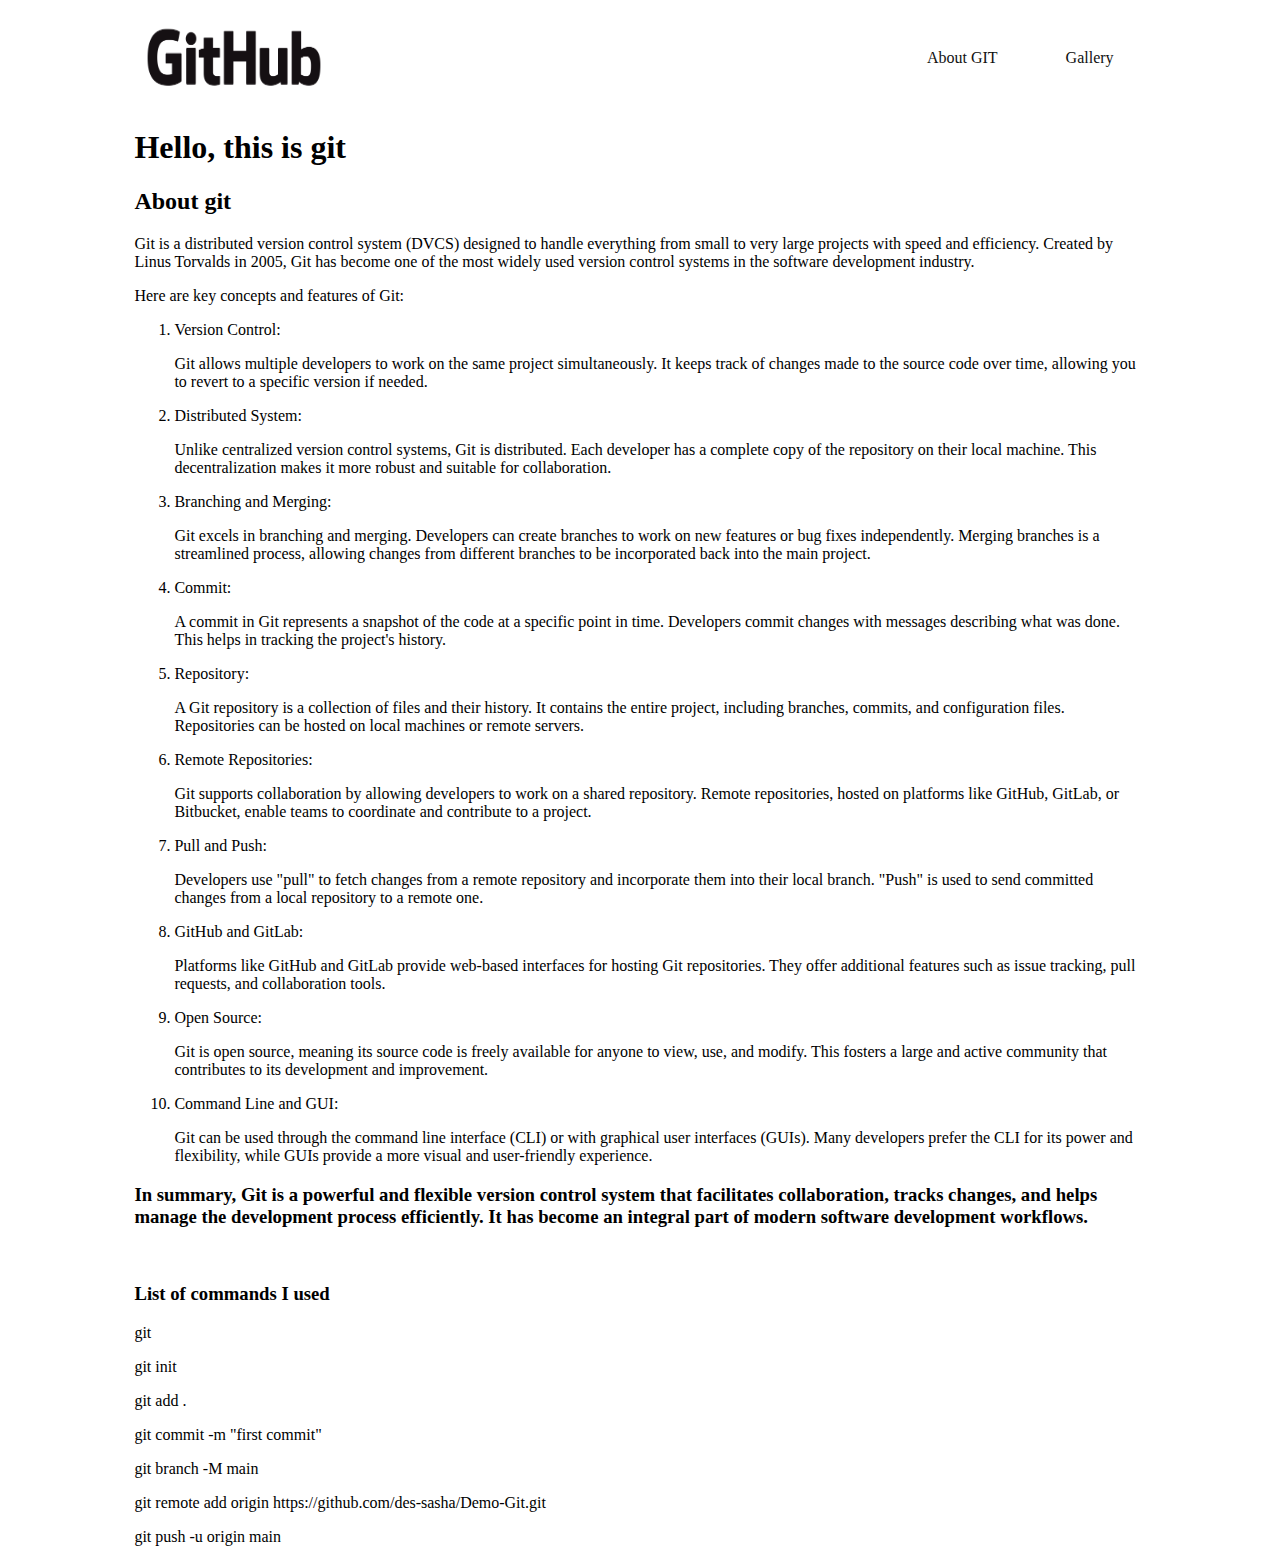
<file: index.html>
<!DOCTYPE html>
<html lang="en">
<head>
    <meta charset="UTF-8">
    <meta name="viewport" content="width=device-width, initial-scale=1.0">
    <title>Demo GIT</title>
    <link rel="stylesheet" href="css/style.css">
</head>
<section class="container">
<header>
    <a href="index.html"><img class="header-nav-logo" src="/img/GitHub_Logo.png" alt=""></a>
    <nav>
        <a class="header-nav " href="index.html">About GIT</a>
        <a class="header-nav" href="gallery.html">Gallery</a>
    </nav>
</header>
<body>
    <h1>Hello, this is git</h1>
    <h2>About git</h2>
    <p>Git is a distributed version control system (DVCS) designed to handle everything from small to very large projects with speed and efficiency. Created by Linus Torvalds in 2005, Git has become one of the most widely used version control systems in the software development industry.</p>
    <p>Here are key concepts and features of Git:</p>
    <ol>
        <li>Version Control:
            <p>Git allows multiple developers to work on the same project simultaneously. It keeps track of changes made to the source code over time, allowing you to revert to a specific version if needed.</p>
        </li>
        <li>Distributed System:
            <p>Unlike centralized version control systems, Git is distributed. Each developer has a complete copy of the repository on their local machine. This decentralization makes it more robust and suitable for collaboration.</p>
        </li>
        <li>Branching and Merging:
            <p>Git excels in branching and merging. Developers can create branches to work on new features or bug fixes independently. Merging branches is a streamlined process, allowing changes from different branches to be incorporated back into the main project.</p>
        </li>
        <li>Commit:
            <p>A commit in Git represents a snapshot of the code at a specific point in time. Developers commit changes with messages describing what was done. This helps in tracking the project's history.</p>
        </li>
        <li>Repository:
            <p>A Git repository is a collection of files and their history. It contains the entire project, including branches, commits, and configuration files. Repositories can be hosted on local machines or remote servers.</p>
        </li>
        <li>Remote Repositories:
            <p>Git supports collaboration by allowing developers to work on a shared repository. Remote repositories, hosted on platforms like GitHub, GitLab, or Bitbucket, enable teams to coordinate and contribute to a project.</p>
        </li>
        <li>Pull and Push:
            <p>Developers use "pull" to fetch changes from a remote repository and incorporate them into their local branch. "Push" is used to send committed changes from a local repository to a remote one.</p>
        </li>
        <li>GitHub and GitLab:
            <p>Platforms like GitHub and GitLab provide web-based interfaces for hosting Git repositories. They offer additional features such as issue tracking, pull requests, and collaboration tools.</p>
        </li>
        <li>Open Source:
            <p>Git is open source, meaning its source code is freely available for anyone to view, use, and modify. This fosters a large and active community that contributes to its development and improvement.</p>
        </li>
        <li>Command Line and GUI:
            <p>Git can be used through the command line interface (CLI) or with graphical user interfaces (GUIs). Many developers prefer the CLI for its power and flexibility, while GUIs provide a more visual and user-friendly experience.</p>
        </li>
    </ol>
    <h3>In summary, Git is a powerful and flexible version control system that facilitates collaboration, tracks changes, and helps manage the development process efficiently. It has become an integral part of modern software development workflows.</h3>
</body>
<br>
<footer>
    <h3>List of commands I used</h3>
    <p>git</p>
    <p>git init</p>
    <p>git add .</p>
    <p>git commit -m "first commit"</p>
    <p>git branch -M main</p>
    <p>git remote add origin https://github.com/des-sasha/Demo-Git.git</p>
    <p>git push -u origin main</p>
</footer>
</section>
</html>
</file>
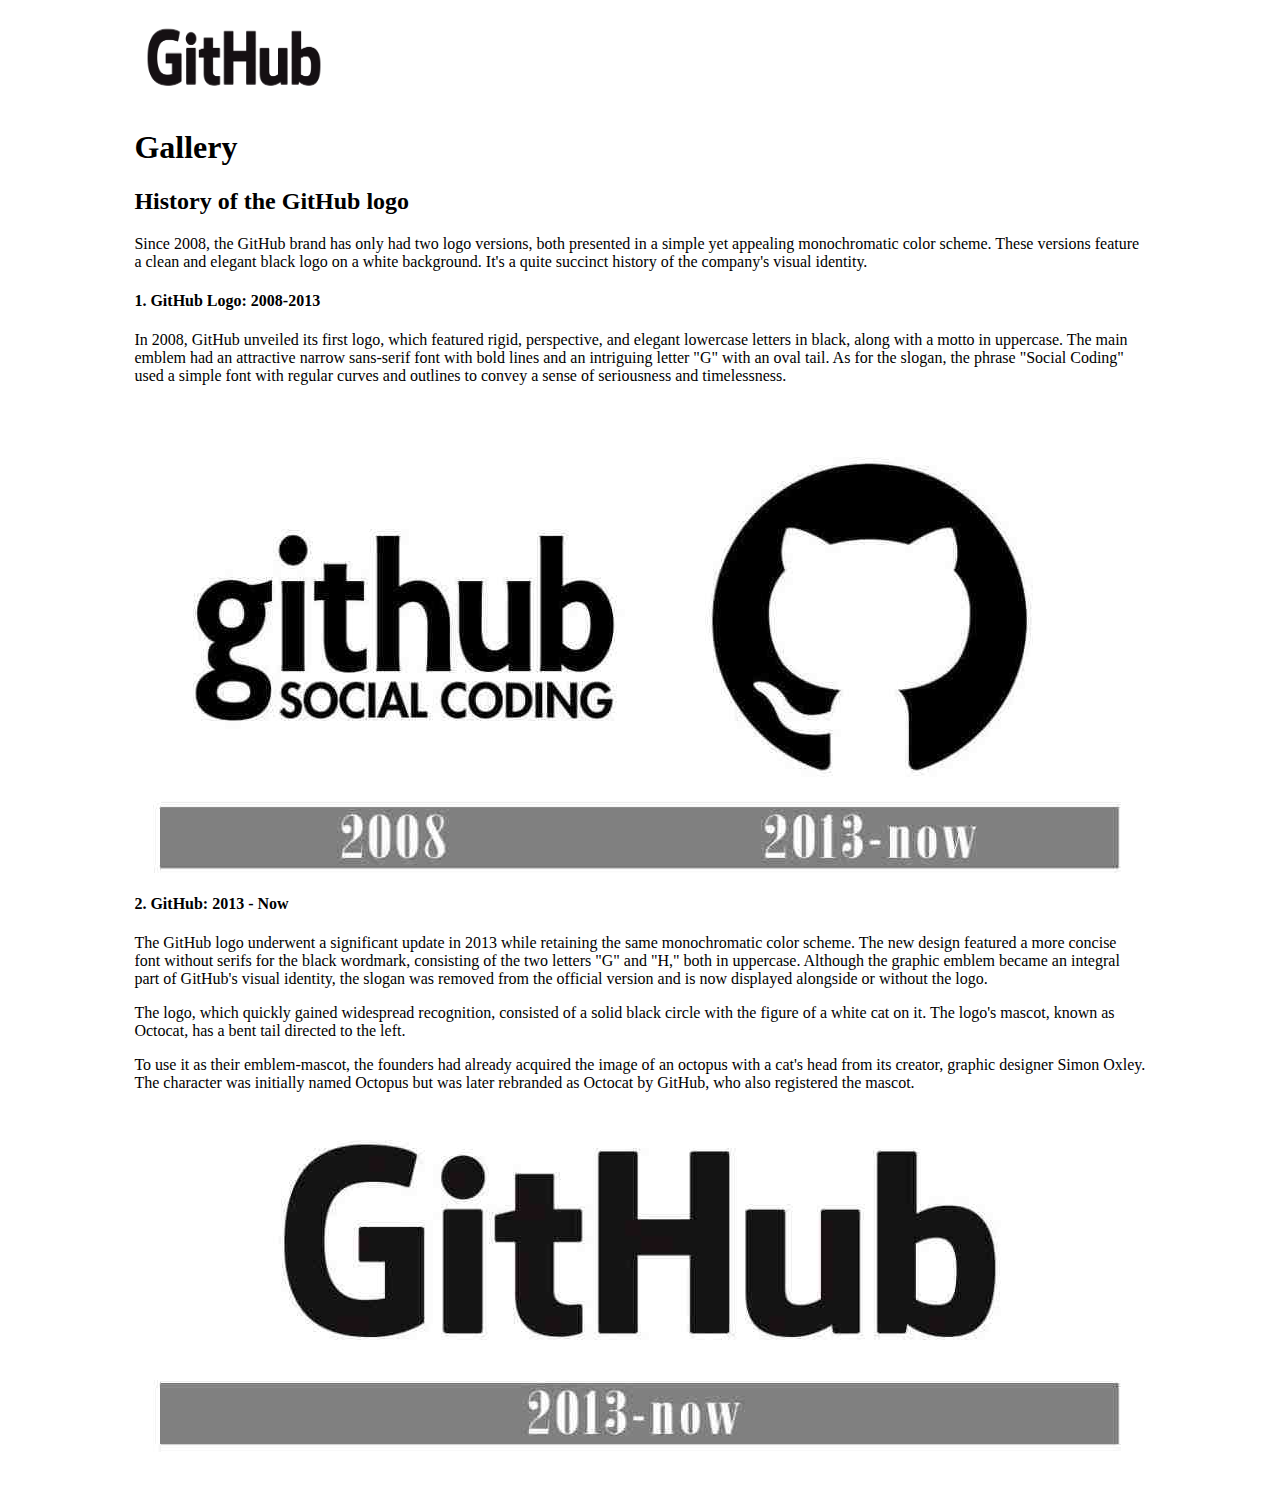
<file: gallery.html>
<!DOCTYPE html>
<html lang="en">
<head>
    <meta charset="UTF-8">
    <meta name="viewport" content="width=device-width, initial-scale=1.0">
    <title>Gallery demo GIT</title>
    <link rel="stylesheet" href="css/style.css">
</head>
<section class="container">
<header>
    <a href="index.html"><img class="header-nav-logo" src="/img/GitHub_Logo.png" alt=""></a>
</header>
<body>
    <h1>Gallery</h1>
    <h2>History of the GitHub logo</h2>
    <p>Since 2008, the GitHub brand has only had two logo versions, both presented in a simple yet appealing monochromatic color scheme. These versions feature a clean and elegant black logo on a white background. It's a quite succinct history of the company's visual identity.</p>
    <h4>1. GitHub Logo: 2008-2013</h4>
    <p>In 2008, GitHub unveiled its first logo, which featured rigid, perspective, and elegant lowercase letters in black, along with a motto in uppercase. The main emblem had an attractive narrow sans-serif font with bold lines and an intriguing letter "G" with an oval tail. As for the slogan, the phrase "Social Coding" used a simple font with regular curves and outlines to convey a sense of seriousness and timelessness.</p>
    <img src="img//github2008.jpg" alt="">
    <h4>2. GitHub: 2013 - Now</h4>
    <p>The GitHub logo underwent a significant update in 2013 while retaining the same monochromatic color scheme. The new design featured a more concise font without serifs for the black wordmark, consisting of the two letters "G" and "H," both in uppercase. Although the graphic emblem became an integral part of GitHub's visual identity, the slogan was removed from the official version and is now displayed alongside or without the logo.</p>
    <p>The logo, which quickly gained widespread recognition, consisted of a solid black circle with the figure of a white cat on it. The logo's mascot, known as Octocat, has a bent tail directed to the left.</p>
    <p> To use it as their emblem-mascot, the founders had already acquired the image of an octopus with a cat's head from its creator, graphic designer Simon Oxley. The character was initially named Octopus but was later rebranded as Octocat by GitHub, who also registered the mascot.</p>
    <img src="img//github2013.jpeg" alt="">
</body>
</section>
</html>
</file>
<file: css/style.css>
.container {
    margin: 0 auto;
    width: 80%;
    max-width: 1110px;
}

header {
    display: flex;
    justify-content: space-between;
    align-items: center;
}

.header-nav {
    text-decoration: none;
    padding: 32px;
    color: #111;
}

.header-nav-logo {
    width: 200px;
    height: 100px
}

body img {
    display: block;
    margin: 0 auto;
}
</file>
